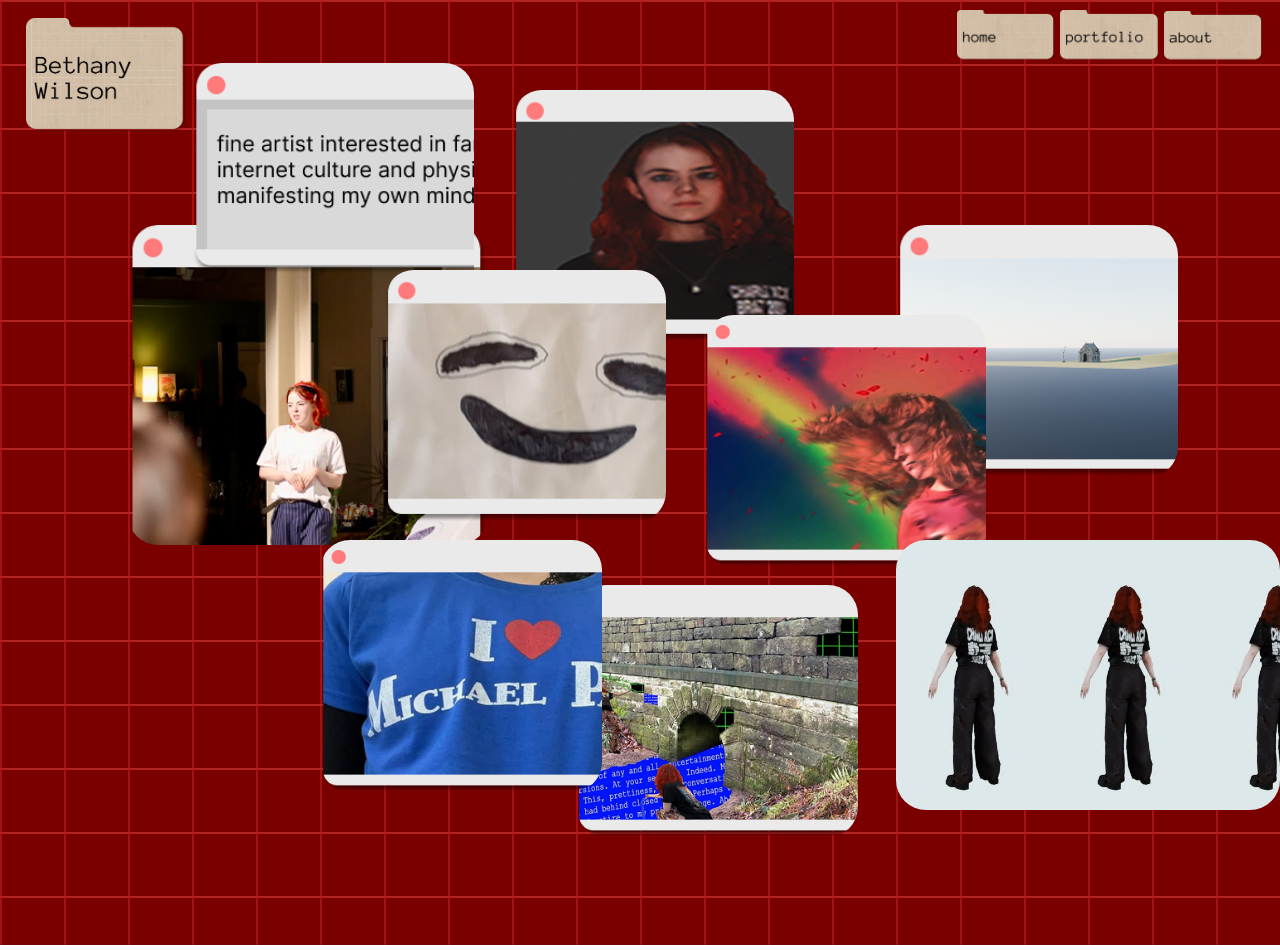
<file: index.html>
<!DOCTYPE html>
<html>
<head>
    <meta charset="utf=8">
    <meta http-equiv='X-UA-Compatible' content='IE=edge'>
    <title>Bethany Wilson</title>
    <meta name="viewport" content="width=device-width, initial-scale=1">
    <link rel="stylesheet" type="text/css" media="screen" href="style.css">
	<script src="https://code.jquery.com/jquery-3.6.0.min.js"></script>
	<link rel="icon" href="assets/favicon.png" type="image/png">
    <link rel="stylesheet" type="text/css" href="//fonts.googleapis.com/css?family=Inter"/>
	<script src="mouseFollowers.js" type="text/javascript"></script>
</head>
<body>
    <div id="container" >
        <div class="header" id="myHeader"><nav id="navlinks"></nav><script>$(function(){$("#navlinks").load("nav.html");});</script></div>
        <img id="title" src="assets/title.png"> 
        <div id="cards">
            <div class="card" style="background-image:url('assets/frontpagestickers/collage.png'); top: 65%; left: 45%;"></div>
            <div class="card" id="long" style="background-image:url('assets/frontpagestickers/long.png');"></div>
            <div class="card" style="background-image:url('assets/frontpagestickers/micheal.png'); top: 60%; left: 25%;"></div>
            <div class="card" style="background-image:url('assets/frontpagestickers/stretch.png'); top: 10%; left: 40%;"></div>
            <div class="card" style="background-image:url('assets/frontpagestickers/church.png'); top: 25%; left: 70%;"></div>
            <div class="card" style="background-image:url('assets/frontpagestickers/dancey.png'); top: 35%; left: 55%;"></div>
            <div class="card" id="extratext" style="background-image:url('assets/frontpagestickers/frontcard.png');"></div>
            <div class="card" style="background-image:url('assets/frontpagestickers/spin.gif'); top: 60%; left: 70%; width: 30%; height: 30%; background-size: contain;"></div>
            <div class="card" style="background-image:url('assets/frontpagestickers/glorb.png'); top: 30%; left: 30%;"></div>
        </div>  
    </div>
</body>
    <script src="cards.js"></script>
</html>
</file>
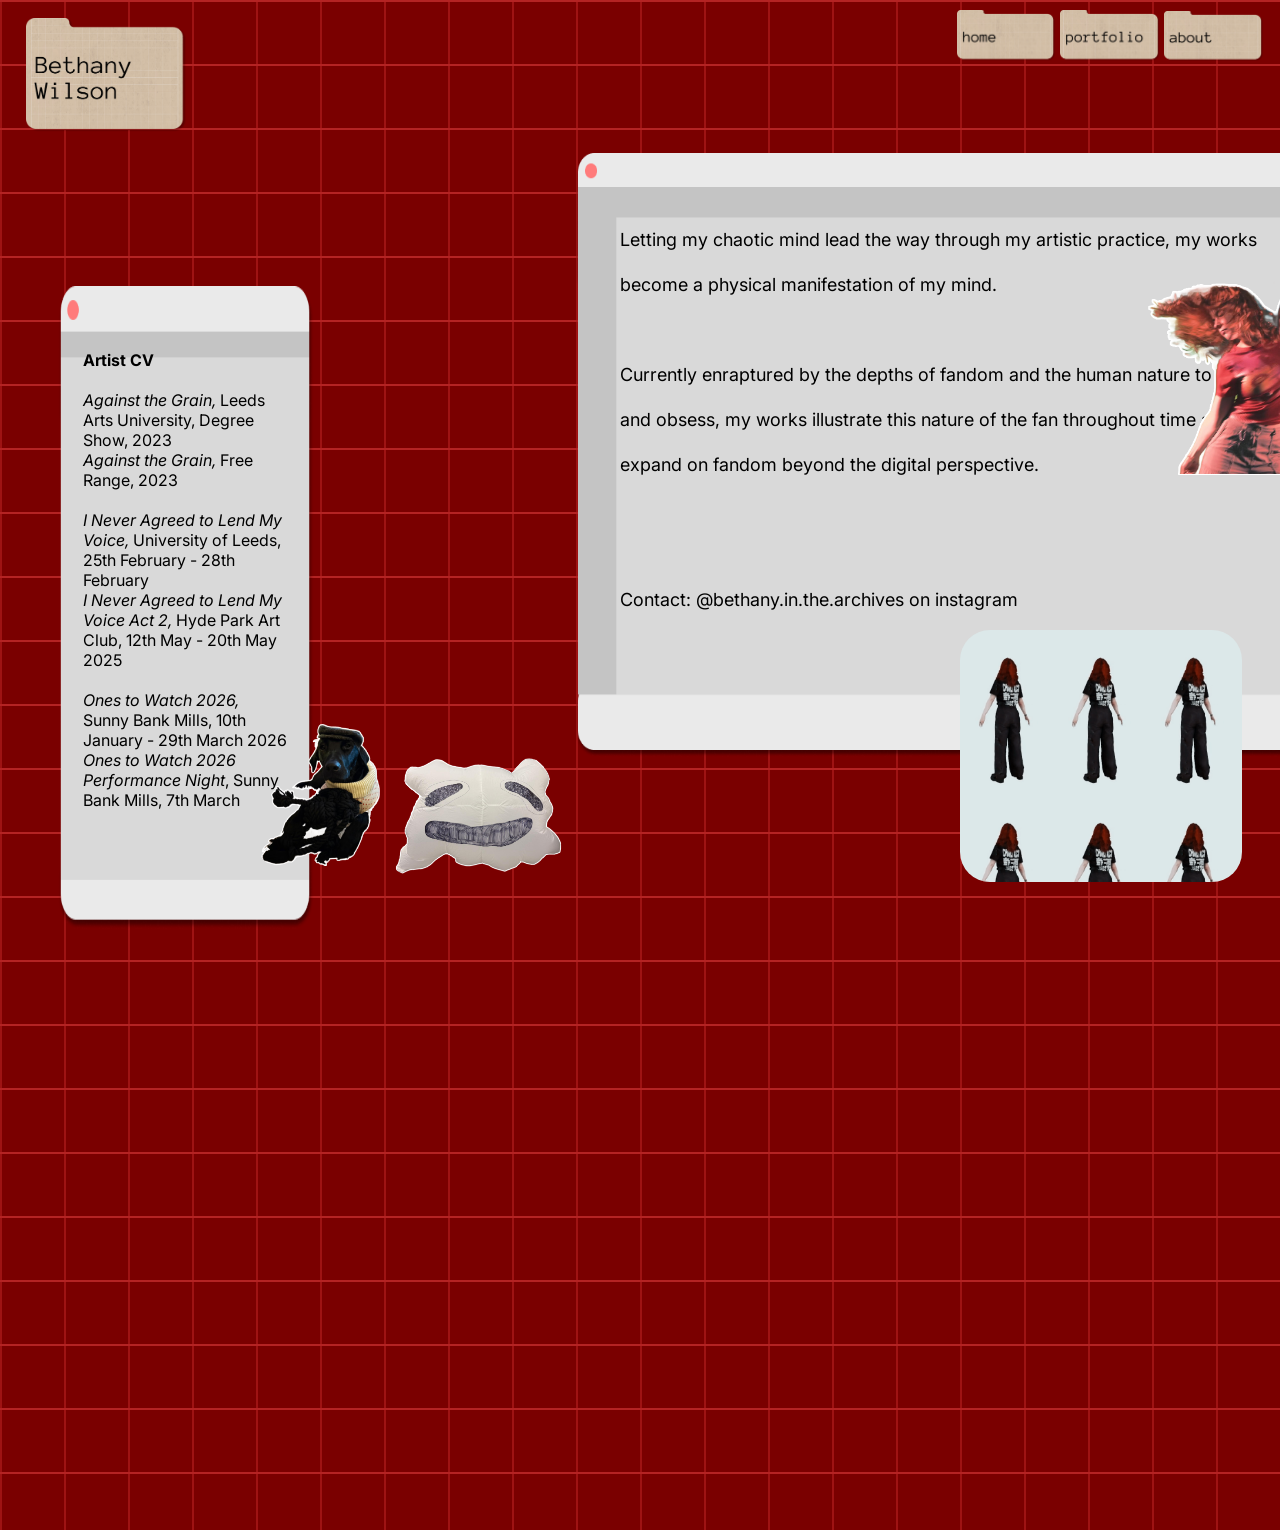
<file: about.html>
<!DOCTYPE html>
<html>
<head>
    <meta charset="utf=8">
    <meta http-equiv='X-UA-Compatible' content='IE=edge'>
    <title>About</title>
    <meta name="viewport" content="width=device-width, initial-scale=1">
    <link rel="stylesheet" type="text/css" media="screen" href="style.css">
	<script src="https://code.jquery.com/jquery-3.6.0.min.js"></script>
    <link rel="stylesheet" type="text/css" href="//fonts.googleapis.com/css?family=Inter"/>
	<link rel="icon" href="assets/favicon.png" type="image/png">

	<script src="mouseFollowers.js" type="text/javascript"></script>
</head>
<body>
    <div id="container" style="height: 170vh;">
        <div class="header" id="myHeader">
		    <nav id="navlinks"></nav>
		    <script>$(function(){$("#navlinks").load("nav.html");});</script>  
	    </div>
       
        <img id="title" src="assets/title.png"> 
        <p id="artisttext">
            Letting my chaotic mind lead the way through my artistic practice, my works become a physical manifestation of my mind.  
            <br>
            <br>
            Currently enraptured by the depths of fandom and the human nature to adore and obsess, my works illustrate this nature of the fan throughout time and expand on fandom beyond the digital perspective. 
            <br>
            <br>
            <br>
            Contact: 
            @bethany.in.the.archives on instagram
        </p>
        <p id="cvtext"> 
            <strong> Artist CV &nbsp;&nbsp;</strong> <br><br>
            <em>Against the Grain,</em> Leeds Arts University, Degree Show, 2023 <br>
            <em>Against the Grain,</em> Free Range, 2023 <br>
            <br>
            <em>I Never Agreed to Lend My Voice,</em> University of Leeds, 25th February - 28th February<br>
            <em>I Never Agreed to Lend My Voice Act 2,</em> Hyde Park Art Club, 12th May - 20th May 2025<br>
            <br>
            <em>Ones to Watch 2026,</em> Sunny Bank Mills, 10th January - 29th March 2026<br>
            <em>Ones to Watch 2026 Performance Night</em>, Sunny Bank Mills, 7th March
        </p>
        <div class="card" style="background-image:url('/assets/stickers/dancey.png'); top: 30%; left: 89%; width: 200px; object-fit: contain; background-size:contain; background-repeat: no-repeat;"></div>        </div>   
        <div class="card" style="background-image:url('assets/stickers/sticker1.png'); top: 80%; left: 20%; width: 150px; height: 150px; background-size:contain; background-repeat: no-repeat; "></div>
        <div class="card" style="background-image:url('assets/frontpagestickers/spin.gif'); top: 70%; left: 75%; background-size:33%"></div>
        <div class="card" style="background-image:url('assets/stickers/glorb.png'); top: 84%; left: 30%; width: 120x; height: 120px; background-size:contain; background-repeat: no-repeat; "></div>
    </div>
</body>
    <script src="cards.js"></script>
</html>
</file>
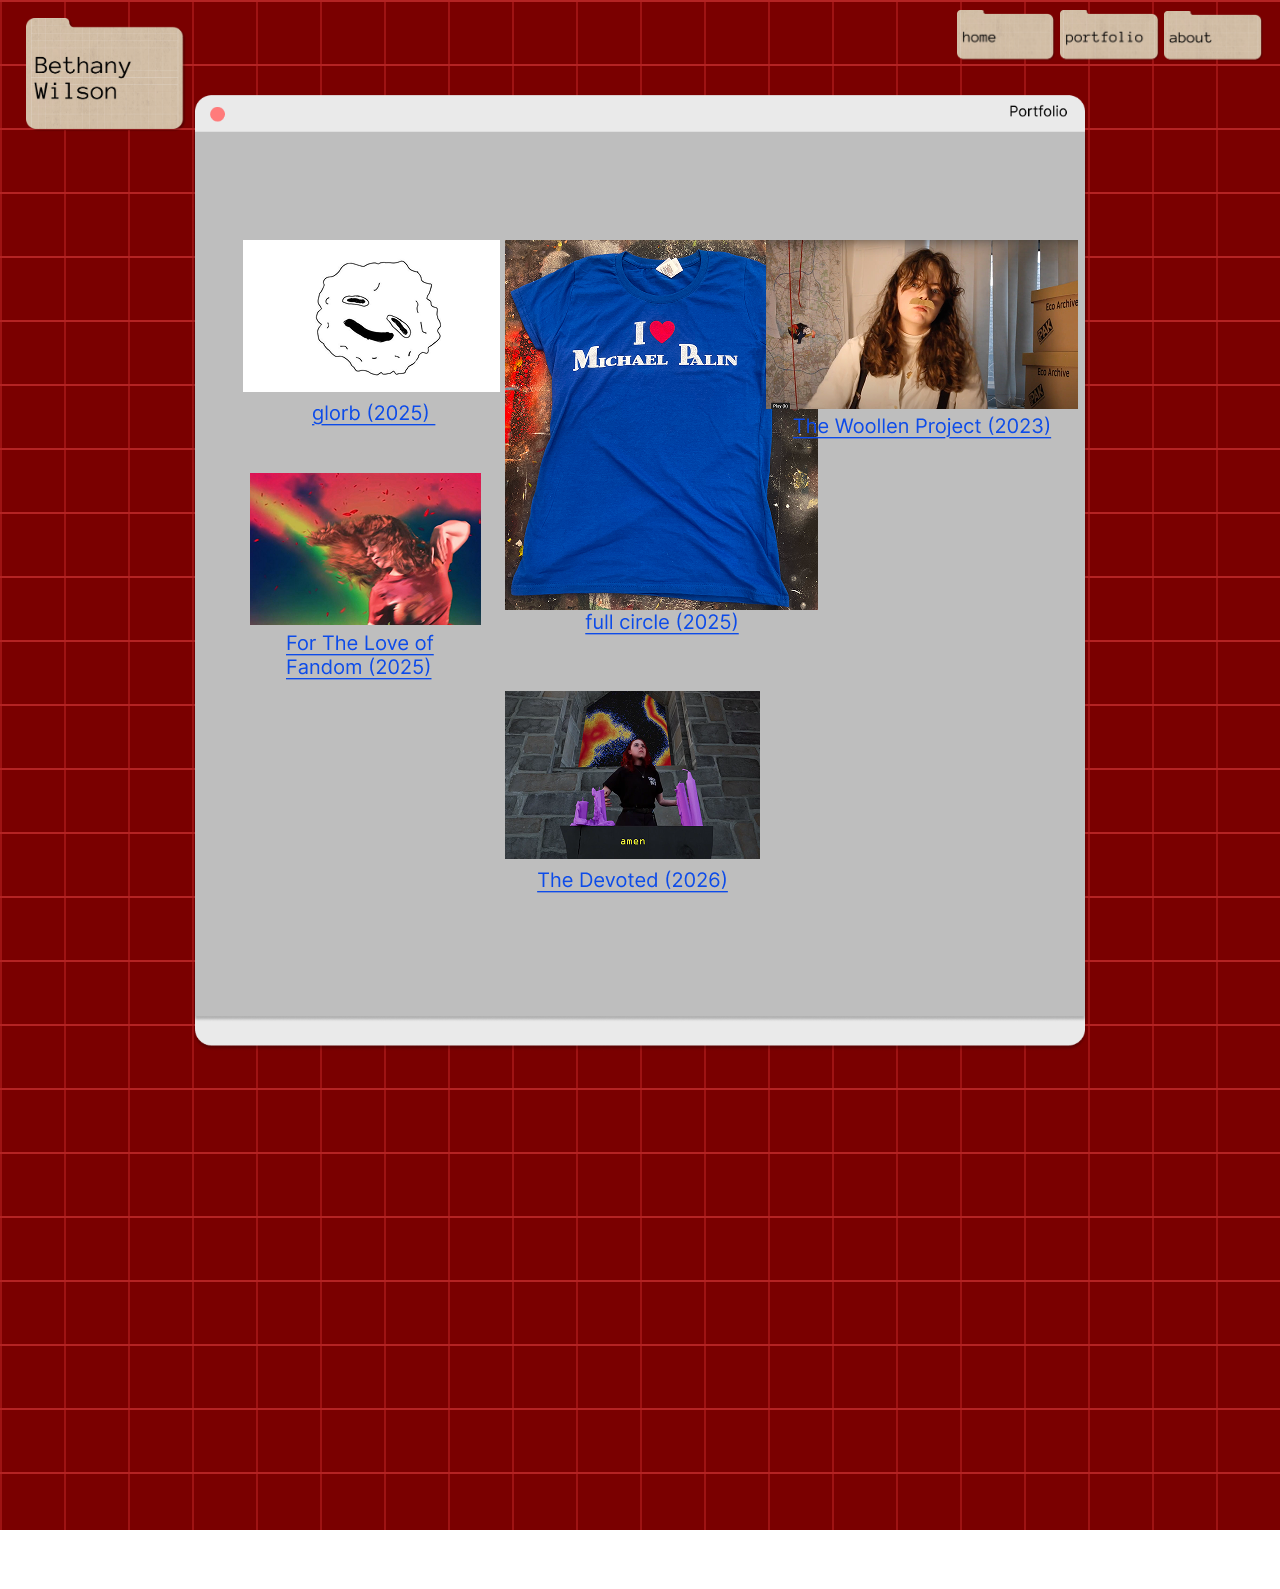
<file: portfolio.html>
<!DOCTYPE html>
<html>
<head>
    <meta charset="utf=8">
    <meta http-equiv='X-UA-Compatible' content='IE=edge'>
    <title>Bethany Wilson</title>
    <meta name="viewport" content="width=device-width, initial-scale=1">
    <link rel="stylesheet" type="text/css" media="screen" href="style.css">
	<script src="https://code.jquery.com/jquery-3.6.0.min.js"></script>
    <link rel="stylesheet" type="text/css" href="//fonts.googleapis.com/css?family=Inter"/>
	<script src="mouseFollowers.js" type="text/javascript"></script>
	<link rel="icon" href="assets/favicon.png" type="image/png">

</head>
<body>
    <div id="container" style="height:170vh"> 
        <div class="header" id="myHeader"><nav id="navlinks"></nav><script>$(function(){$("#navlinks").load("nav.html");});</script></div>
        <img id="title" src="assets/title.png"> 
        <img id="portfolio" src="assets/backgrounds/portfolio.png">
        <div class="grid">
            <div class="row">
                <a href="portfoliopages/glorb.html"><img class="portfolioImage" src="assets/portfolioGallery/glorb(2025).png"></a> 
                <a href="portfoliopages/fortheloveoffandom.html"><img class="portfolioImage" src="assets/portfolioGallery/fortheloveoffandom.png"></a> 
                <a href="portfoliopages/fullcircle.html"><img class="portfolioImage" src="assets/portfolioGallery/fullcircle.png"></a> 
                <a href="portfoliopages/thedevoted.html"><img class="portfolioImage" src="assets/portfolioGallery/thedevoted.png"></a> 
                <a href="portfoliopages/oldwoollen.html"><img class="portfolioImage" src="assets/portfolioGallery/woollen.png"></a> 
            </div>
        </div>
    </div>
    <br>
    <br>
    <br>
</body>
</html>
</file>
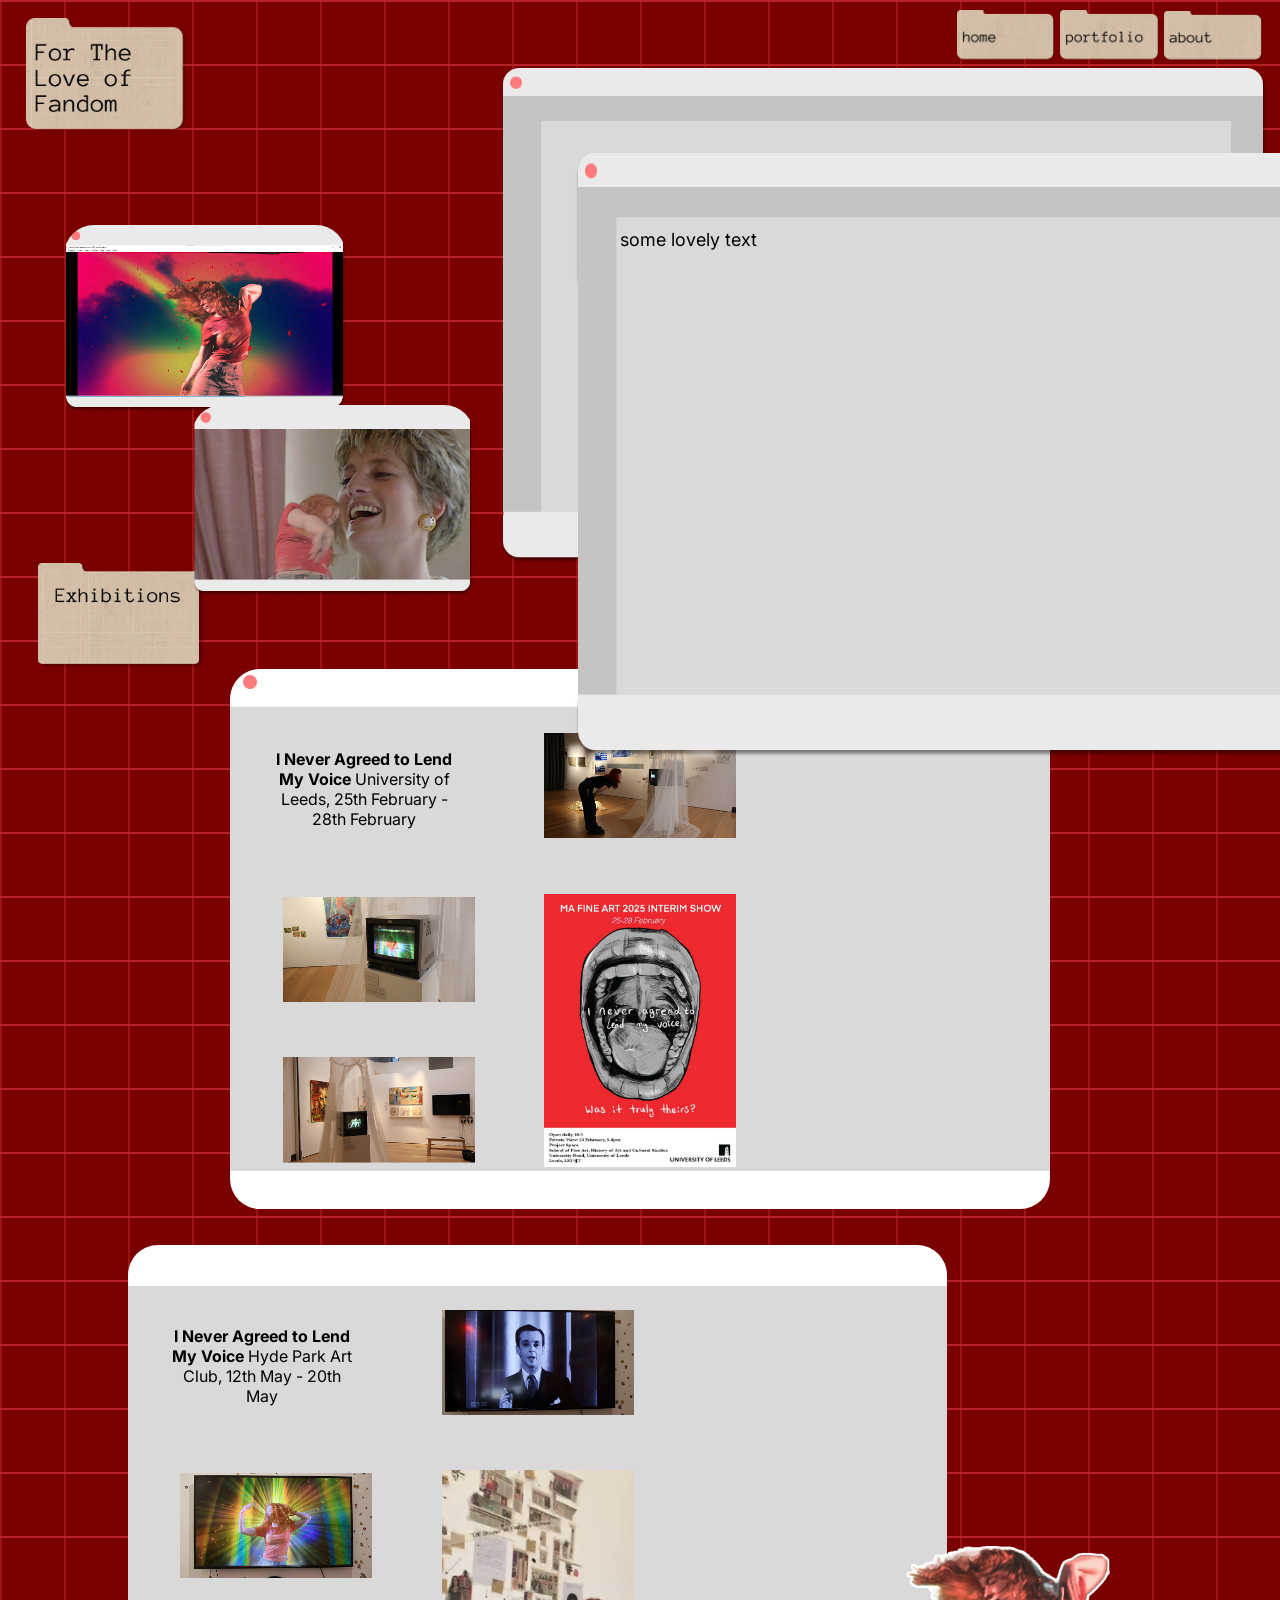
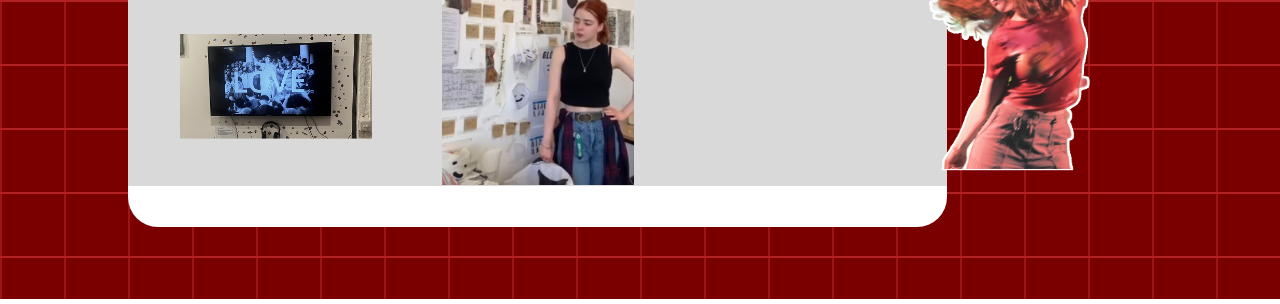
<file: portfoliopages/fortheloveoffandom.html>
<!DOCTYPE html>
<html>
<head>
    <meta charset="utf=8">
    <meta http-equiv='X-UA-Compatible' content='IE=edge'>
    <title>For the love of fandom</title>
    <meta name="viewport" content="width=device-width, initial-scale=1">
    <link rel="stylesheet" type="text/css" media="screen" href="/style.css">
	<script src="https://code.jquery.com/jquery-3.6.0.min.js"></script>
    <link rel="stylesheet" type="text/css" href="//fonts.googleapis.com/css?family=Inter"/>
	<script src="/mouseFollowers.js" type="text/javascript"></script>
	<link rel="icon" href="/assets/favicon.png" type="image/png">
</head>
<body>
    <div id="container" style="height:120%">
        <div class="header" id="myHeader">
		    <nav id="navlinks"></nav>
		    <script>$(function(){$("#navlinks").load("/nav.html");});</script>  
	    </div>
        <img id="backgrounds2" src="/assets/backgrounds/box2.png">
        <img id="title" src="/assets/buttons/ftlof.png"> 
        <p id="artisttext">some lovely text</p>
        <iframe id="ytvid" src="https://www.youtube.com/embed/33otLh2RhUk?si=2g8zGOx13f0riJ-m" title="YouTube video player" frameborder="0" allow="accelerometer; autoplay; clipboard-write; encrypted-media; gyroscope; picture-in-picture; web-share" referrerpolicy="strict-origin-when-cross-origin" allowfullscreen></iframe>
        <img id="subheading" src="/assets/buttons/exhibitions.png"> 
        <img id="ellipse" src="/assets/ellipse.png">
        <div class="grid" id="performances">
                    <div class="row">
                        <p id="performanceimg"><strong>I Never Agreed to Lend My Voice </strong>University of Leeds, 25th February - 28th February </p>
                        <img id="performanceimg" src="/assets/pages/fltof/uol.png">
                        <img id="performanceimg" src="/assets/pages/fltof/uol2.png">
                        <img id="performanceimg" src="/assets/pages/fltof/uol3.png">
                        <img id="performanceimg" src="/assets/pages/fltof/poster.png">
                    </div>
        </div>
        <br>
        <br>
        <div class="grid" id="performances" style="margin-left: 10%;">
                    <div class="row">
                        <p id="performanceimg"><strong>I Never Agreed to Lend My Voice </strong> Hyde Park Art Club, 12th May - 20th May </p>
                        <img id="performanceimg" src="/assets/pages/fltof/hpbc.png">
                        <img id="performanceimg" src="/assets/pages/fltof/hpbc1.png">
                        <img id="performanceimg" src="/assets/pages/fltof/hpbc2.png">
                        <img id="performanceimg" src="/assets/pages/fltof/standing.png">
                    </div>
        </div>
        <br>
        <br>
        <br>
        <br>
        <div class="card" style="background-image:url('/assets/pages/fltof/dance.png'); top: 25%; left: 5%; background-size:contain; background-repeat: no-repeat; "></div>
        <div class="card" style="background-image:url('/assets/pages/fltof/diana.png'); top: 45%; left: 15%; background-size:contain; background-repeat: no-repeat; "></div>
        <div class="card" style="background-image:url('/assets/stickers/dancey.png'); top: 170%; left: 70%; width: 300px; object-fit: contain; background-size:contain; background-repeat: no-repeat;"></div>        </div>   
    </div>
</body>
    <script src="/cards.js"></script>
</html>
</file>
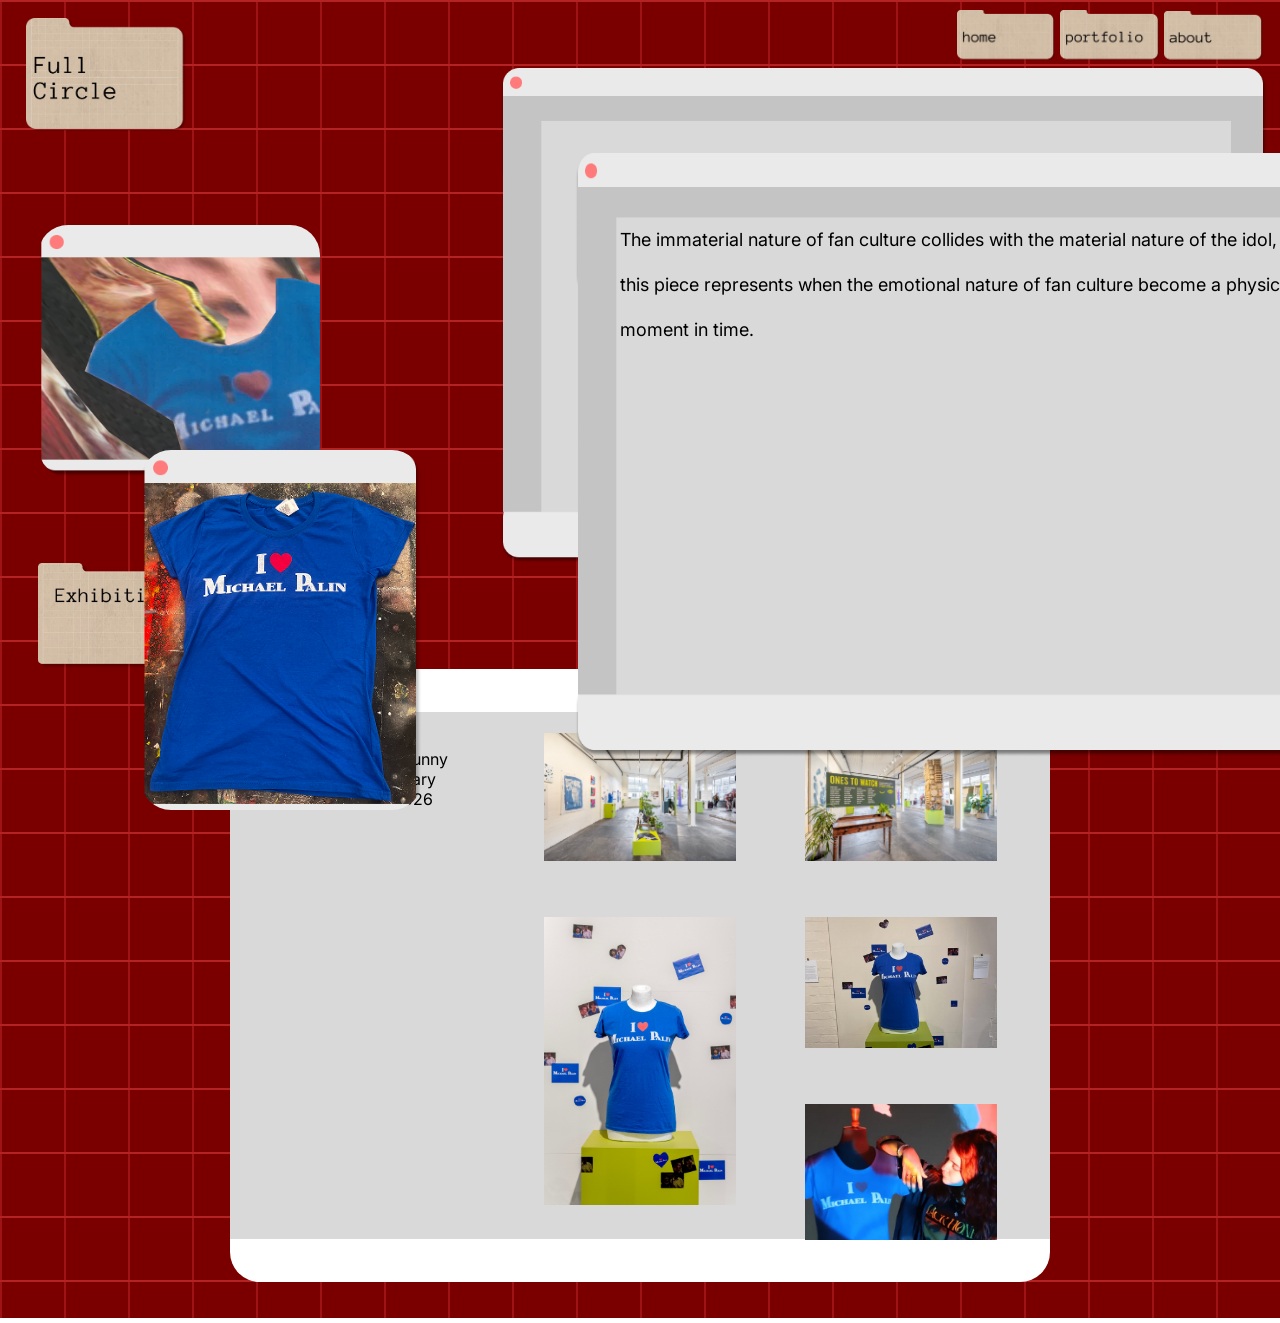
<file: portfoliopages/fullcircle.html>
<!DOCTYPE html>
<html>
<head>
    <meta charset="utf=8">
    <meta http-equiv='X-UA-Compatible' content='IE=edge'>
    <title>Full Circle</title>
    <meta name="viewport" content="width=device-width, initial-scale=1">
    <link rel="stylesheet" type="text/css" media="screen" href="/style.css">
	<script src="https://code.jquery.com/jquery-3.6.0.min.js"></script>
    <link rel="stylesheet" type="text/css" href="//fonts.googleapis.com/css?family=Inter"/>
	<script src="/mouseFollowers.js" type="text/javascript"></script>
	<link rel="icon" href="/assets/favicon.png" type="image/png">
</head>
<body>
    <div id="container" style="height:100%">
        <div class="header" id="myHeader">
		    <nav id="navlinks"></nav>
		    <script>$(function(){$("#navlinks").load("/nav.html");});</script>  
	    </div>
        <img id="title" src="/assets/buttons/fullcircle.png"> 
        <img id="backgrounds2" src="/assets/backgrounds/box2.png">
        <p id="artisttext">The immaterial nature of fan culture collides with the material nature of the idol, this piece represents when the emotional nature of fan culture become a physical moment in time.</p>
        <img id="ytvid" src="/assets/backgrounds/emptybox.png">
        <img id="subheading" src="/assets/buttons/exhibitions.png"> 
        <div class="grid" id="performances">
                    <div class="row">
                        <p id="performanceimg"><strong>Ones To Watch</strong> Sunny Bank Mills, January 2026-March 2026</p>
                        <img id="performanceimg" src="/assets/pages/fullcircle/mp2.jpeg">
                        <img id="performanceimg" src="/assets/pages/fullcircle/mp1.jpeg">
                        <img id="performanceimg" src="/assets/pages/fullcircle/mp3.jpeg">
                        <img id="performanceimg" src="/assets/pages/fullcircle/shirt.png">
                        <img id="performanceimg" src="/assets/pages/fullcircle/shirt4.png">
                    </div>
        </div>
        <br>
        <br>
        <div class="card" style="background-image:url('/assets/pages/fullcircle/shirt2.png'); top: 25%; left: 3%;" ></div>
        <div class="card" style="background-image:url('/assets/pages/fullcircle/shirt1.png'); top: 50%; left: 11%; height: 40%"></div>
        </div>   
    </div>
</body>
    <script src="/cards.js"></script>
</html>
</file>
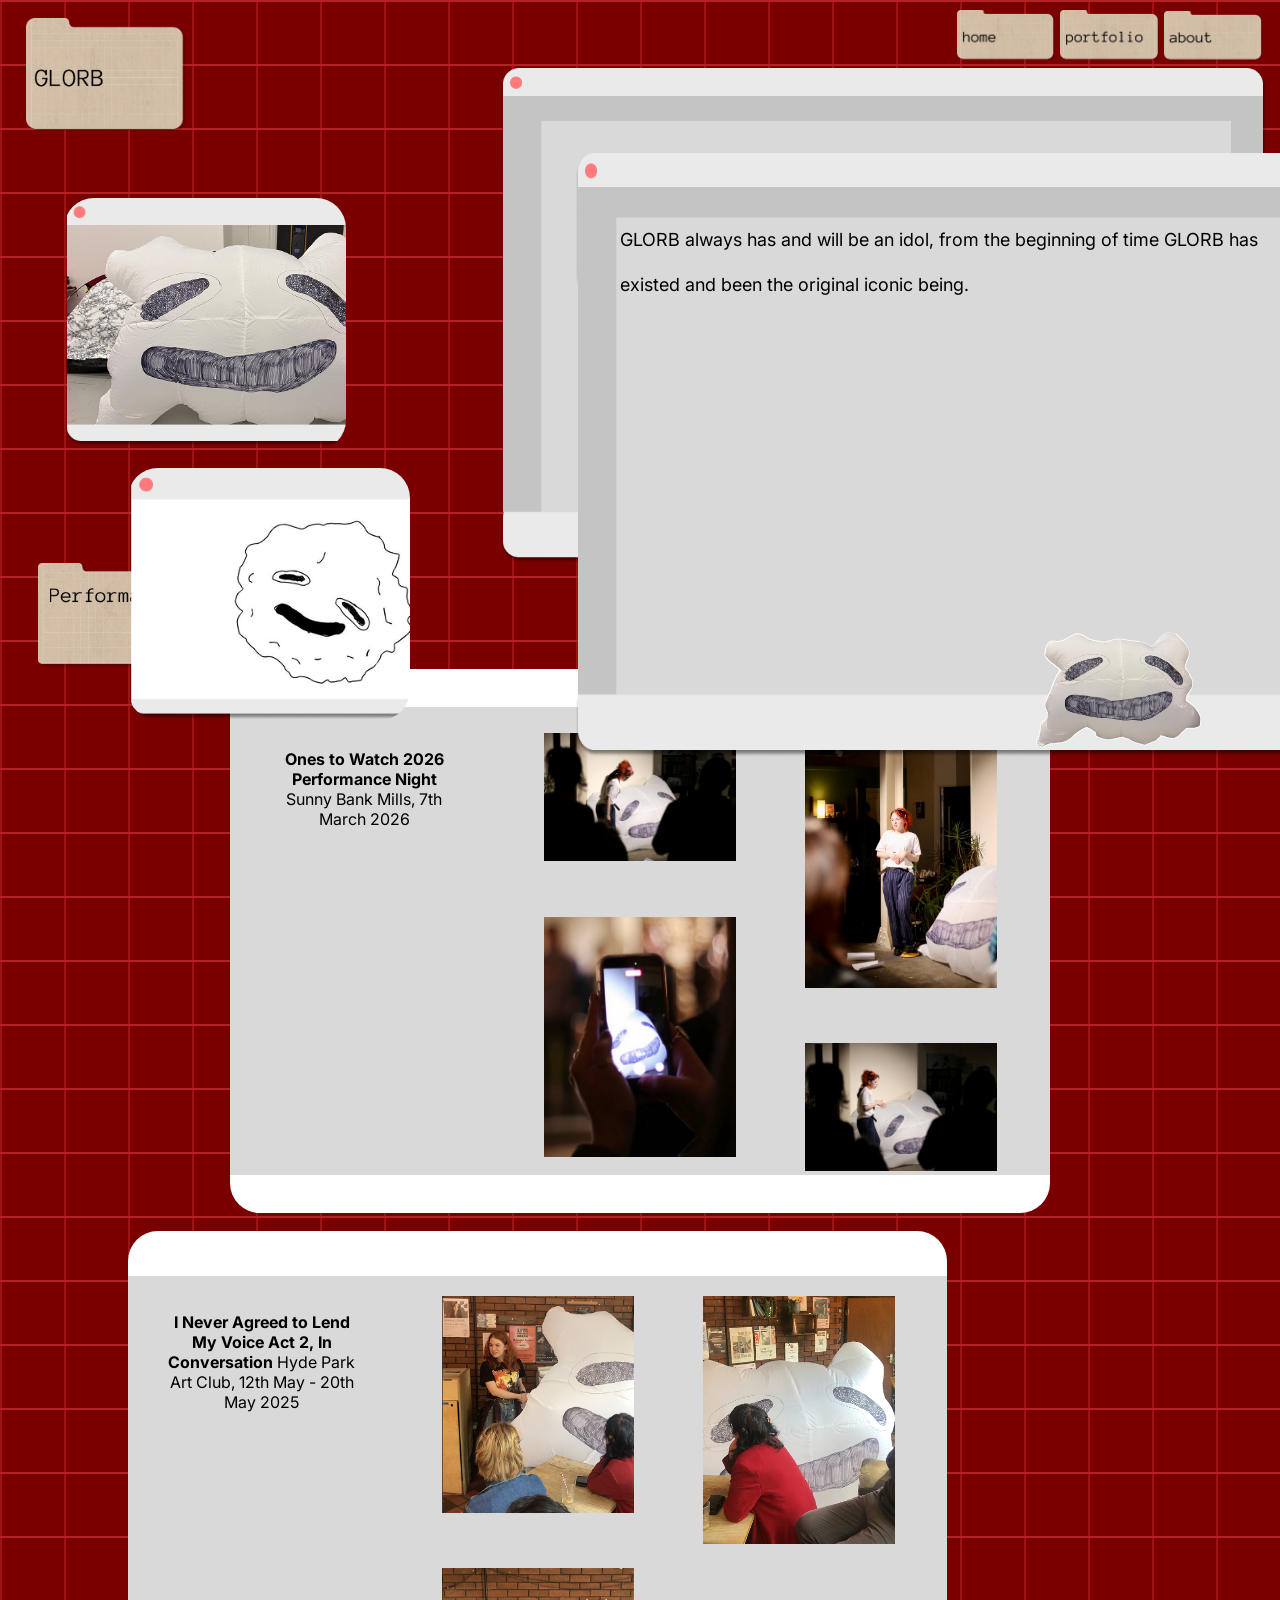
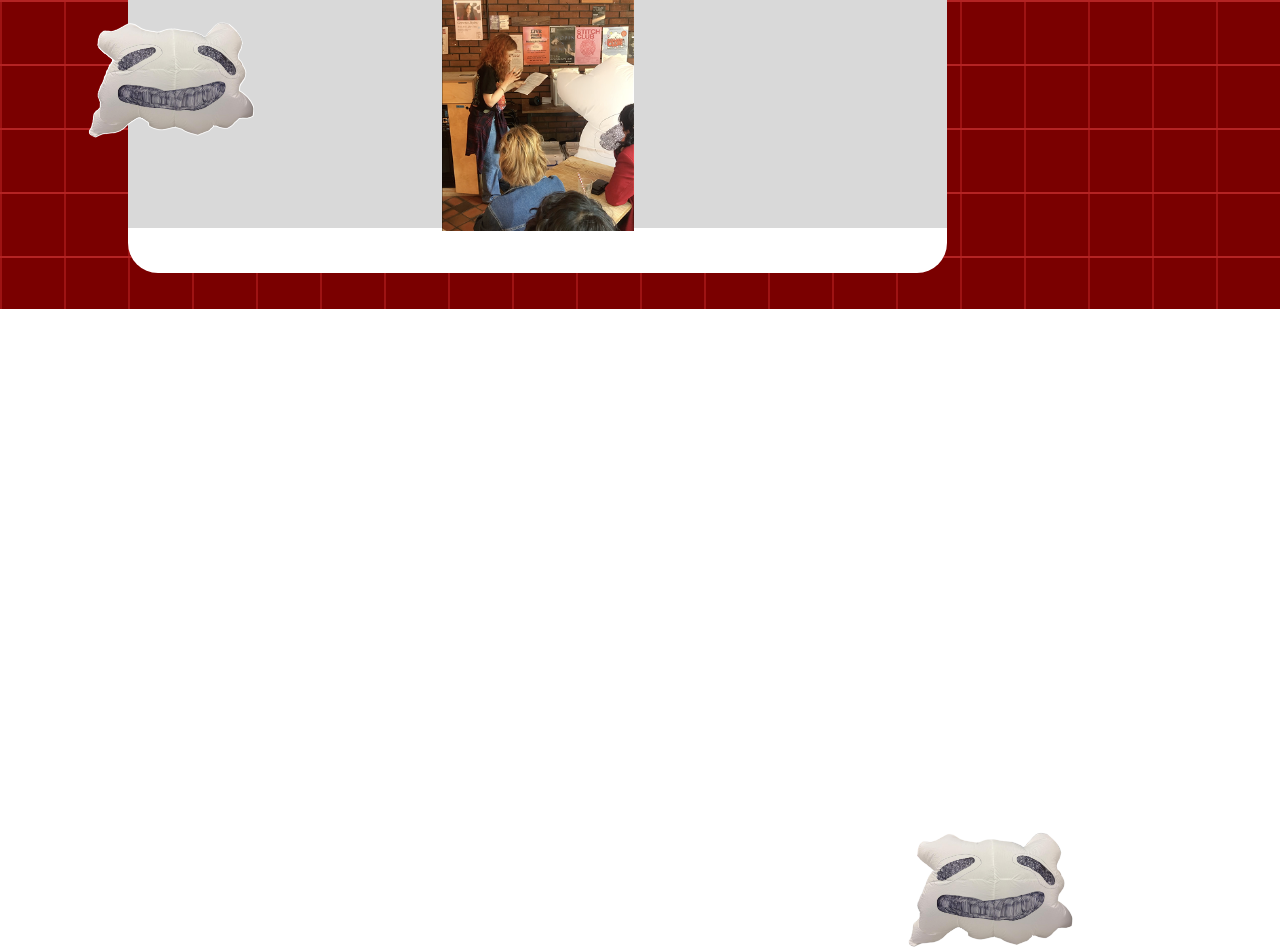
<file: portfoliopages/glorb.html>
<!DOCTYPE html>
<html>
<head>
    <meta charset="utf=8">
    <meta http-equiv='X-UA-Compatible' content='IE=edge'>
    <title>GLORB</title>
    <meta name="viewport" content="width=device-width, initial-scale=1">
    <link rel="stylesheet" type="text/css" media="screen" href="/style.css">
	<script src="https://code.jquery.com/jquery-3.6.0.min.js"></script>
    <link rel="stylesheet" type="text/css" href="//fonts.googleapis.com/css?family=Inter"/>
	<script src="/mouseFollowers.js" type="text/javascript"></script>
	<link rel="icon" href="/assets/favicon.png" type="image/png">
</head>
<body>
    <div id="container" style="height:100%">
        <div class="header" id="myHeader">
		    <nav id="navlinks"></nav>
		    <script>$(function(){$("#navlinks").load("/nav.html");});</script>  
	    </div>
        <img id="backgrounds2" src="/assets/backgrounds/box2.png">
        <p id="artisttext">GLORB always has and will be an idol, from the beginning of time GLORB has existed and been the original iconic being. </p>
        <img id="title" src="/assets/buttons/glorb.png"> 
        <img id="ytvid" src="/assets/backgrounds/emptybox.png">
        <img id="subheading" src="/assets/buttons/performances.png">
        <div class="grid" id="performances">
                    <div class="row">
                        <p id="performanceimg"><strong>Ones to Watch 2026 Performance Night</strong> Sunny Bank Mills, 7th March 2026</p>
                        <img id="performanceimg" src="/assets/pages/glorb/sb3.jpeg">
                        <img id="performanceimg" src="/assets/pages/glorb/sb1.png">
                        <img id="performanceimg" src="/assets/pages/glorb/sb2.png">
                        <img id="performanceimg" src="/assets/pages/glorb/sb4.jpeg">
                    </div>
        </div>
        <br>
        <div class="grid" id="performances" style="margin-left: 10%; ">
                    <div class="row">
                        <p id="performanceimg"><strong>I Never Agreed to Lend My Voice Act 2, In Conversation</strong> Hyde Park Art Club, 12th May - 20th May 2025</p>
                        <img id="performanceimg" src="/assets/pages/glorb/glorb1.png">
                        <img id="performanceimg" src="/assets/pages/glorb/glorb2.png">
                        <img id="performanceimg" src="/assets/pages/glorb/glorb3.png">
                    </div>
        </div>
        <br>
        <br>
        <div class="card" style="background-image:url('/assets/stickers/glorb.png'); top: 70%; left: 80%; width: 120x; height: 120px; background-size:contain; background-repeat: no-repeat; "></div>
        <div class="card" style="background-image:url('/assets/frontpagestickers/glorb2.png'); top: 52%; left: 10%;"></div>
        <div class="card" style="background-image:url('/assets/frontpagestickers/glorbCard.png'); top: 22%; left: 5%;"></div>
        <div class="card" style="background-image:url('/assets/stickers/glorb.png'); top: 180%; left: 6%; width: 120x; height: 120px; background-size:contain; background-repeat: no-repeat;"></div>
        <div class="card" style="background-image:url('/assets/stickers/glorb.png'); top: 270%; left: 70%; width: 120x; height: 120px; background-size:contain; background-repeat: no-repeat;"></div>
        </div>   
    </div>
</body>
    <script src="/cards.js"></script>
</html>
</file>
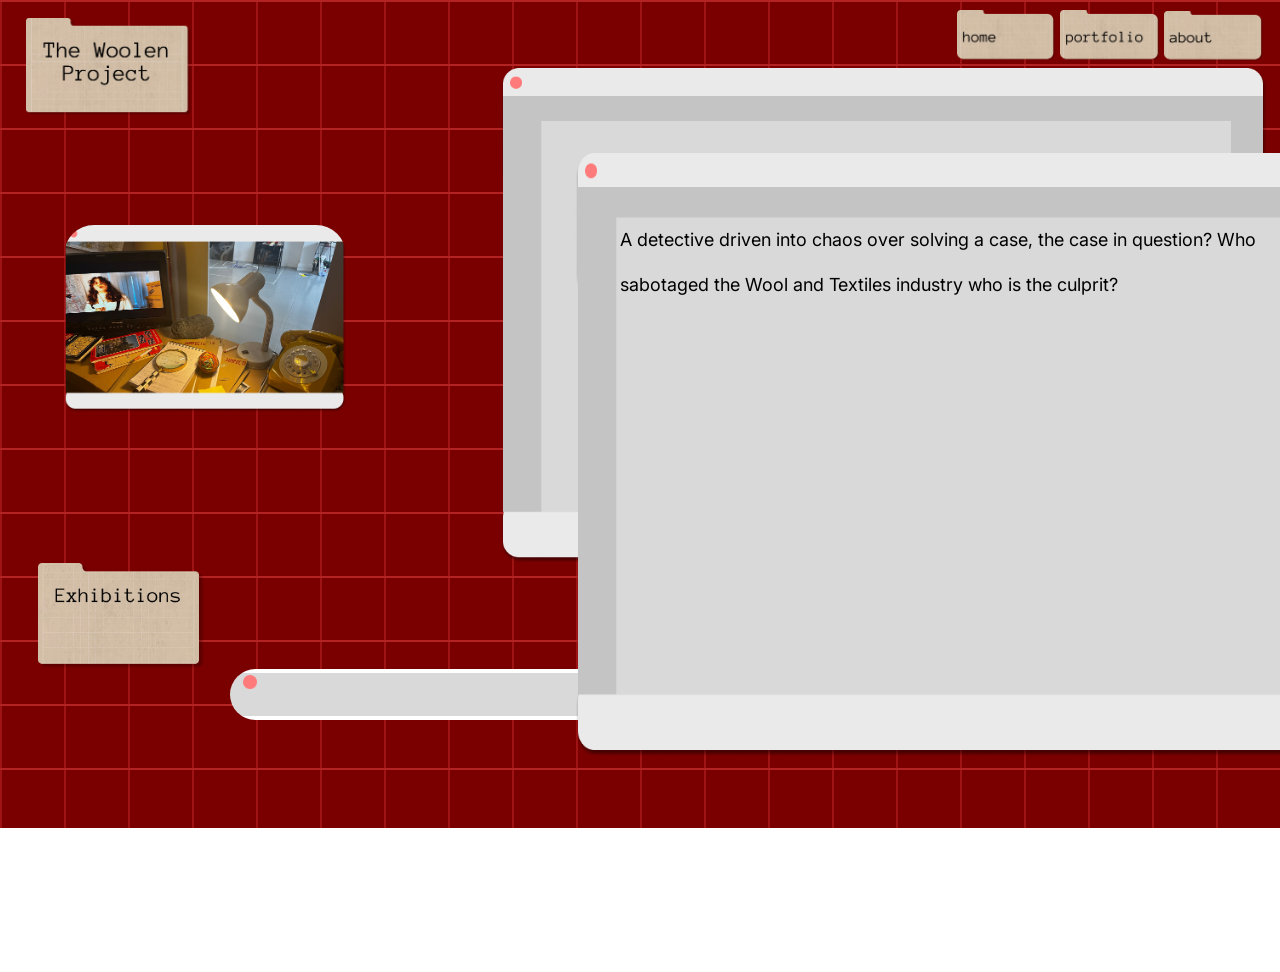
<file: portfoliopages/oldwoollen.html>
<!DOCTYPE html>
<html>
<head>
    <meta charset="utf=8">
    <meta http-equiv='X-UA-Compatible' content='IE=edge'>
    <title>The Woollen Project </title>
    <meta name="viewport" content="width=device-width, initial-scale=1">
    <link rel="stylesheet" type="text/css" media="screen" href="/style.css">
	<script src="https://code.jquery.com/jquery-3.6.0.min.js"></script>
    <link rel="stylesheet" type="text/css" href="//fonts.googleapis.com/css?family=Inter"/>
	<script src="/mouseFollowers.js" type="text/javascript"></script>
	<link rel="icon" href="/assets/favicon.png" type="image/png">
</head>
<body>
    <div id="container" style="height:120%">
        <div class="header" id="myHeader">
		    <nav id="navlinks"></nav>
		    <script>$(function(){$("#navlinks").load("/nav.html");});</script>  
	    </div>
        <img id="backgrounds2" src="/assets/backgrounds/box2.png">
        <img id="title" src="/assets/buttons/oldwoollen.png"> 
        <p id="artisttext">A detective driven into chaos over solving a case, the case in question? Who sabotaged the Wool and Textiles industry who is the culprit?</p>
       <iframe id="ytvid"  src="https://www.youtube.com/embed/0Mvwbcl6liA?si=CgViCWZ1Gpm0DI71" title="YouTube video player" frameborder="0" allow="accelerometer; autoplay; clipboard-write; encrypted-media; gyroscope; picture-in-picture; web-share" referrerpolicy="strict-origin-when-cross-origin" allowfullscreen></iframe> <img id="subheading" src="/assets/buttons/exhibitions.png"> 
        <img id="ellipse" src="/assets/ellipse.png">
        <div id="performances">
                    <div class="row">
                      
                    </div>
        </div>
        <br>
        <br>
        <br>
        <br>
        <br>
        <br>
        <div class="card" style="background-image:url('/assets/pages/oldwoollen/woolen.png'); top: 25%; left: 5%; background-size:contain; background-repeat: no-repeat; "></div>
 
    </div>
</body>
    <script src="/cards.js"></script>
</html>
</file>
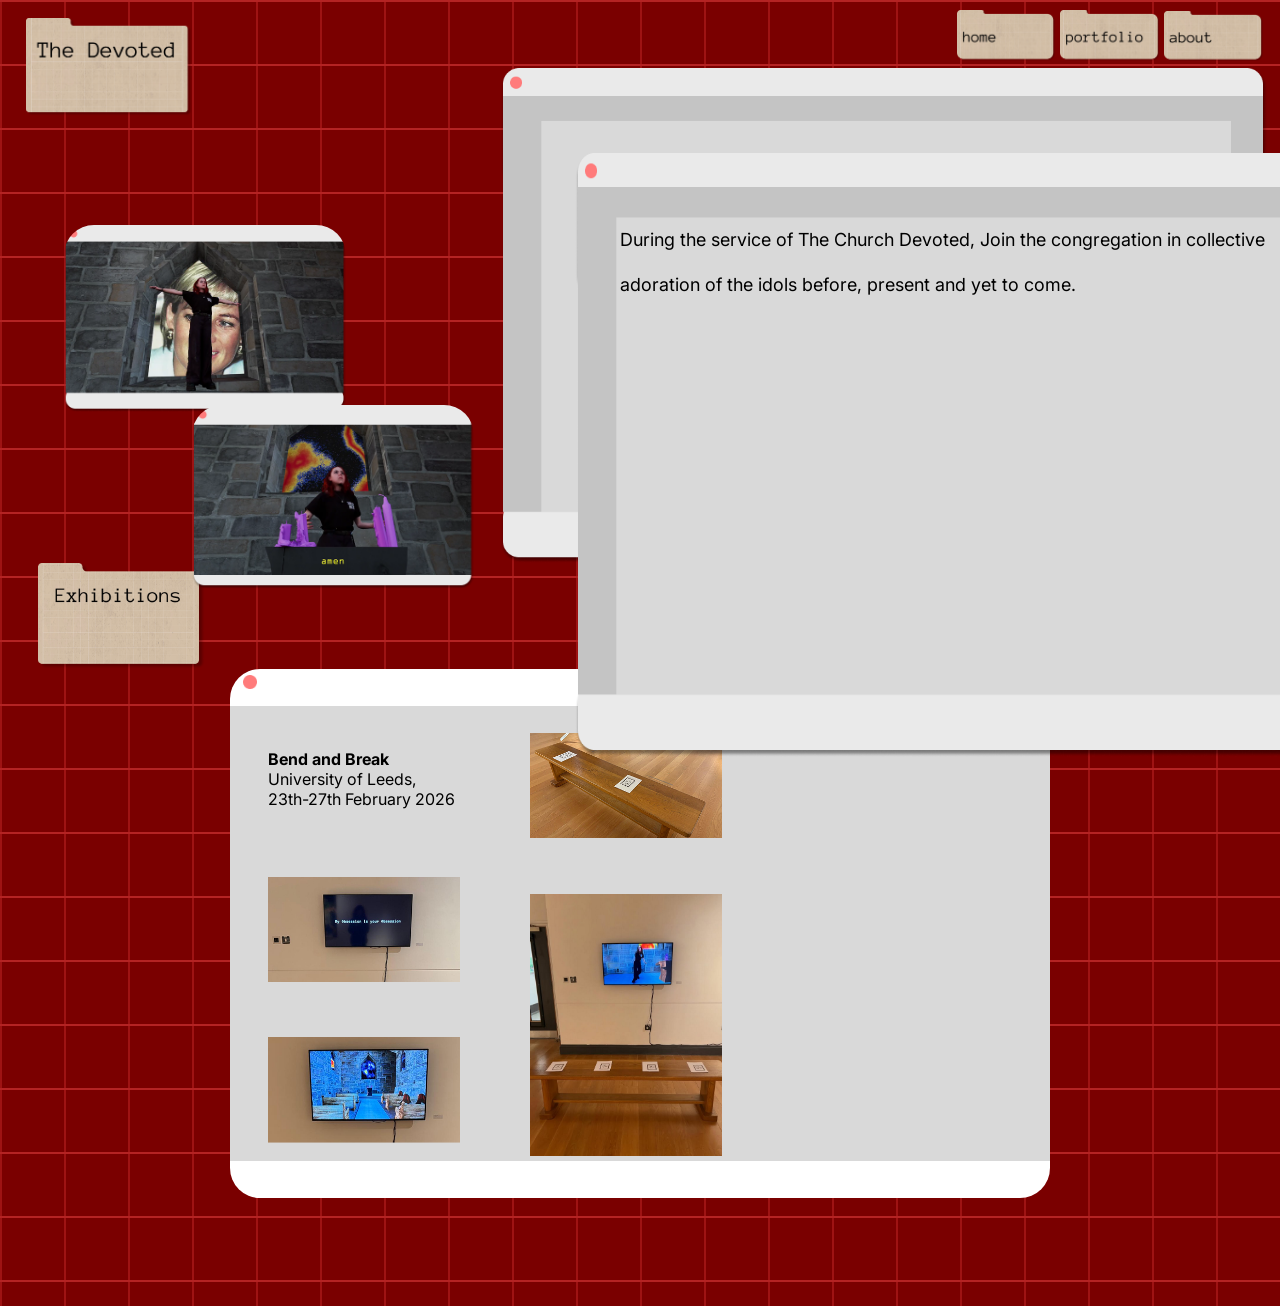
<file: portfoliopages/thedevoted.html>
<!DOCTYPE html>
<html>
<head>
    <meta charset="utf=8">
    <meta http-equiv='X-UA-Compatible' content='IE=edge'>
    <title>The Devoted</title>
    <meta name="viewport" content="width=device-width, initial-scale=1">
    <link rel="stylesheet" type="text/css" media="screen" href="/style.css">
	<script src="https://code.jquery.com/jquery-3.6.0.min.js"></script>
    <link rel="stylesheet" type="text/css" href="//fonts.googleapis.com/css?family=Inter"/>
	<script src="/mouseFollowers.js" type="text/javascript"></script>
	<link rel="icon" href="/assets/favicon.png" type="image/png">
</head>
<body>
    <div id="container" style="height:120%">
        <div class="header" id="myHeader">
		    <nav id="navlinks"></nav>
		    <script>$(function(){$("#navlinks").load("/nav.html");});</script>  
	    </div>
        <img id="backgrounds2" src="/assets/backgrounds/box2.png">
        <img id="title" src="/assets/buttons/thedevoted.png"> 
        <p id="artisttext">During the service of The Church Devoted, Join the congregation in collective adoration of the idols before, present and yet to come. </p>
       <iframe id="ytvid"  src="https://www.youtube.com/embed/0Mvwbcl6liA?si=CgViCWZ1Gpm0DI71" title="YouTube video player" frameborder="0" allow="accelerometer; autoplay; clipboard-write; encrypted-media; gyroscope; picture-in-picture; web-share" referrerpolicy="strict-origin-when-cross-origin" allowfullscreen></iframe> <img id="subheading" src="/assets/buttons/exhibitions.png"> 
        <img id="ellipse" src="/assets/ellipse.png">
        <div id="performances">
                    <div class="row">
                        <p id="performanceimg"><strong> Bend and Break </strong>University of Leeds, 23th-27th February 2026</p>
                        <img id="performanceimg" src="/assets/pages/devoted/d1.png">
                        <img id="performanceimg" src="/assets/pages/devoted/d2.png">
                        <img id="performanceimg" src="/assets/pages/devoted/d3.png">
                        <img id="performanceimg" src="/assets/pages/devoted/d4.png">
                    </div>
        </div>
        <br>
        <br>
        <br>
        <br>
        <br>
        <br>
        <div class="card" style="background-image:url('/assets/pages/devoted/devoted1.png'); top: 25%; left: 5%; background-size:contain; background-repeat: no-repeat; "></div>
        <div class="card" style="background-image:url('/assets/pages/devoted/devoted2.png'); top: 45%; left: 15%; background-size:contain; background-repeat: no-repeat; "></div>
    </div>
</body>
    <script src="/cards.js"></script>
</html>
</file>
<file: style.css>
body{
    padding: 0;
    margin: 0;
    cursor: url("assets/cursor.png"), pointer;
}
  
#container{
   background-color:#7A0000;
    background-image: linear-gradient(#b42323 .1em, transparent .1em), 
    linear-gradient(90deg, #9e1313 .1em, transparent .1em);
    background-size: 4em 4em;
    height: 105vh;
    z-index: -2;
}

.card {
    width: 22vw;
    height: 28vh;
    background-size: cover;
    border-radius: 30px;
    cursor: grab;
    position: absolute;
    cursor: url("assets/claw.png"), pointer;
}

nav{
	width: 100%;
	text-align: right;
	color: #ffffff;
  cursor: url("assets/cursor.png"), pointer;
}

p{
  font-family: "Inter";}

#navimage{
  width: 8%;
    cursor: url("assets/cursor.png"), pointer;
}

.header {
	padding: 10px 16px;
}

#backgrounds{
  width: 60%;
  margin-left: 500px;
  display: block;
  margin-top: -25px;
}

#backgrounds2{
  width: 60%;
  margin-left: 500px;
  display: block;
  margin-top: -25px;
}

.aboutimg {
  width: 60%;
  margin-left: 500px;
  display: block;
  margin-top: -25px;
  }

#cvbox{
  display: block;
  margin-left: 3%;
  top: 30%;
  position: absolute;
}

#cvtext{
  position: absolute;
  top: 30%;
  padding: 2%;
  padding-top: 5%;
  left: 4.5%;
  width: 16%;
  text-align: left;
  font-family: "Inter";
  bottom: 0;
  color: black;
  height: 100%;
  background-image: url(assets/backgrounds/box.png);
  background-repeat: no-repeat;
  background-size: 100% 65%;
}

#portfolio{
  display: block;
	margin-left: 65%;
	margin-right: auto;
	width:70%;
	margin:auto; 
	text-align:center;
}

#title{
  top: 2%;
  left: 2%;
  position: absolute;
  width: 13%;
}

#artisttext{
  position: absolute;
  width: 53%;
  height: 50%;
  left: 575px;
  top: 15%;
  padding-top: 5%;
  padding-left: 3.5%;
  padding-right: 3.5%;
  padding-bottom: 10vh;
  font-family: "Inter";
  font-size: large;
  line-height: 250%;
  background-image: url(assets/backgrounds/box2.png);
  background-repeat:round;
}

#text{
  position: absolute;
  width: 53%;
  height: 50%;
  left: 575px;
  top: 15%;
  padding-top: 5%;
  padding-left: 3.5%;
  padding-right: 3.5%;
  font-family: "Inter";
  font-size: large;
  line-height: 250%;
}

#ytvid{
  position: absolute;
  display: block;
  left: 60%;
  top: 63%;
  width: 35%;
  height: 45%;
  object-fit: contain;
}

.portfolioImage{
  margin-top: 40px;
  cursor: url("assets/cursor.png"), pointer;
  text-align: center;
}

.grid{
	width: 60%;
  left: 19%;
  top: 200px;
  position: absolute;
  column-count: 3;
  text-align: center;
}

.row{
  display: block; 
}

#mobileOnly{
  opacity: 0%;
}

#subheading{
  margin-left:3%;
  display: block;
  width: 13%;
}

#performances{
  display:block;
  position: inherit;
  column-count: 3;
  margin: auto;
  width: 60%;
  top: 200px;
  background-image: linear-gradient(#FFFFFF 0%, #FFFFFF 7%, #D9D9D9 7%, #D9D9D9 20%, #D9D9D9 93%, #FFFFFF 93% );
  border-radius: 30px;
  padding: 2%;
}

#performanceimg{
  padding: 5%;
  padding-top: 16%;
  padding-bottom: 5%;
  width: 15vw;
}#performanceimg:active,
#performanceimg:focus{
    width: 600px;
    position: fixed;
    top:  40%;
    left: 50%;
    z-index: 9999;
    transform: translate(-50%, -50%);
    background-color: rgba(0,0,0,0.7);
    padding-left: 40%;
    padding-right: 40%;
    padding-bottom: 20%;
    padding-top: 30%;
    object-fit: contain;
    margin: auto;
}

#ellipse{
  padding-left: 19%;
  position: absolute;
  padding-top: 0.5%;
  width: 1.1%;
  display: flex;
}

#long{
  width: 40vh;
  height: 25vw; 
  object-fit: contain;
  top: 25vh;
  left: 10vw;
}

#extratext{
  top: 7%; 
  left: 15%;
}

@media only screen and (max-width: 700px) {
  .card {
    width: 0px;
    height: 0px;
  }

  #long{
    width: 80%;
    height: 60%; 
    object-fit: fill;
    top: 13%;
    left: 10%;
  }

  #extratext{
    width: 75%;
    height: 23%; 
    object-fit: fill;
    top: 77%;
    left: 2%;
    border-radius: 0px;
  }

  #title{
    top: 0;
    width: 30%;
    cursor: url("assets/cursor.png"), pointer;
    position: absolute;
  }
  .nav{
    width: 30%;
    top: 90%;
  }
  #navimage{
    width:21%;
  }

  #ellipse{
    padding-left: 9.5%;
    position: absolute;
    padding-top: 0.8%;
  }

  #portfolio{
    display: block;
    height: 1000px;
    width: 90%;
    opacity: 0%;
  }

  .portfolioImage{
    padding-bottom: 15px;
    width: 70%;
    padding-top: 10px;
    
  }

  #mobileOnly{
    position: absolute;
    opacity: 100%;
    top: 110px;
    margin: auto;
    left: 14.1%;
    width: 76.2%;
  }

  #artisttext{
    margin: auto;
    left: 2%;
    top: 13%;
    width: 90%;
    height: 60%;
    background-image: linear-gradient(#FFFFFF 0%, #FFFFFF 5%, #D9D9D9 5%, #D9D9D9 20%, #D9D9D9 95%, #FFFFFF 95% );
    padding: 2%;
    padding-top: 9%;
    border-radius: 30px;
    line-height: 180%;
    object-fit: contain;
    z-index: 1;
  }

  #text{
    margin: auto;
    left: 3%;
    top: 13%;
    width: 90%;
  }

  #backgrounds{
    margin: auto;
    height: 40vh;
    width: 80%;
  }

  #backgrounds2{
    opacity: 0%;
    margin: auto;
    height: 40vh;
    width: 80%;
    padding: 0%;
  }

  .grid{
    width: 70%;
    column-count: 1;
    margin: auto;
    margin-top: -50px;
    margin-left: -20px;
    padding: 10px;
    text-align: center;
    background-image: linear-gradient(#FFFFFF 0%, #FFFFFF 2%, #D9D9D9 2%, #D9D9D9 20%, #D9D9D9 98%, #FFFFFF 98% );
    border-radius: 30px;
  }

  #performances{
    display:block;
    position: inherit;
    column-count: 1;
    margin: auto;
    background-image: linear-gradient(#FFFFFF 0%, #FFFFFF 1.5%, #D9D9D9 1.5%, #D9D9D9 20%, #D9D9D9 98.5%, #FFFFFF 98.5% );
    border-radius: 20px;
    padding: 8%;
  }

  #performanceimg{
    padding: 2%;
    padding-bottom: 1%;
    width: 100%;
    margin-left: -2%;
    position: inherit;
  }#performanceimg:active,
#performanceimg:focus{
    position:inherit;
    padding: 2%;
    width: 100%;
    background-color: rgba(0, 0, 0, 0);
    height: 100%;
    display: flex;
    z-index: -1;
    transform: translate(-2%, 0%);
}

  #subheading{
    margin-left:3%;
    display: block;
    width: 25%;
  }

  #ytvid{
    position: relative;
    display: block;
    margin-left: -50%;
    margin-top:5%;
    width: 90%;
    height: 30vh;
    z-index: 1;
  }

  #cvbox{
    display: block;
    margin-left: 3%;
    top: 40%;
    position: inherit;
  }

  #cvtext{
    position: relative;
    left: 6%;
    text-align: right;
    font-family: "Inter";
    color: black;
    width: 85%;
    height: 40%;
    top:46%;
    background-image: linear-gradient(#FFFFFF 0%, #FFFFFF 5%, #D9D9D9 5%, #D9D9D9 20%, #D9D9D9 95%, #FFFFFF 95% );
    padding: 2%;
    padding-top: 0.5%;
    border-radius: 30px;
    line-height: 180%;
    padding-right:4%;
    object-fit: contain;
  }

  .aboutimg {
    margin: auto;
    height: 70vh;
    width: 90%;
  }
}
</file>
